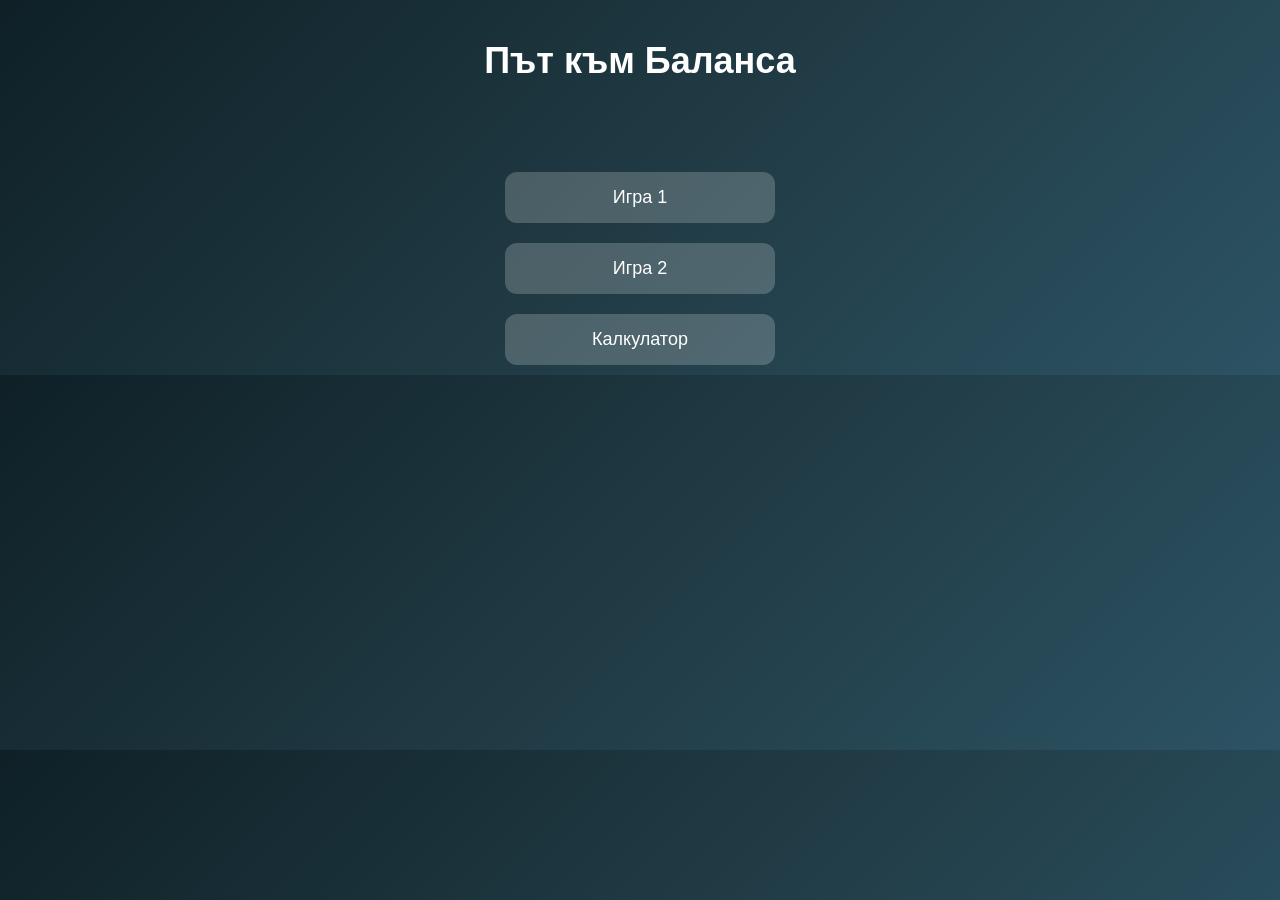
<file: index.html>
<!DOCTYPE html>
<html lang="bg">
<head>
<meta charset="UTF-8">
<title>Път към Баланса</title>

<style>
body{
  margin:0;
  font-family: Arial, sans-serif;
  background: linear-gradient(135deg,#0f2027,#203a43,#2c5364);
  color:white;
}

header{
  text-align:center;
  padding:40px 20px;
}

h1{
  margin:0;
  font-size:36px;
}

.menu{
  display:flex;
  flex-direction:column;
  align-items:center;
  margin-top:40px;
}

a.button{
  display:block;
  width:240px;
  padding:15px;
  margin:10px 0;
  text-align:center;
  background:rgba(255,255,255,0.2);
  color:white;
  text-decoration:none;
  border-radius:12px;
  font-size:18px;
  transition:0.2s;
}

a.button:hover{
  background:rgba(255,255,255,0.35);
  transform:scale(1.05);
}
</style>

</head>

<body>

<header>
  <h1>Път към Баланса</h1>
</header>

<div class="menu">

  <a class="button" href="game1.html">Игра 1</a>

  <a class="button" href="game2.html">Игра 2</a>

  <a class="button" href="kalkulator-zona.html">Калкулатор</a>

</div>

</body>
</html>
</file>
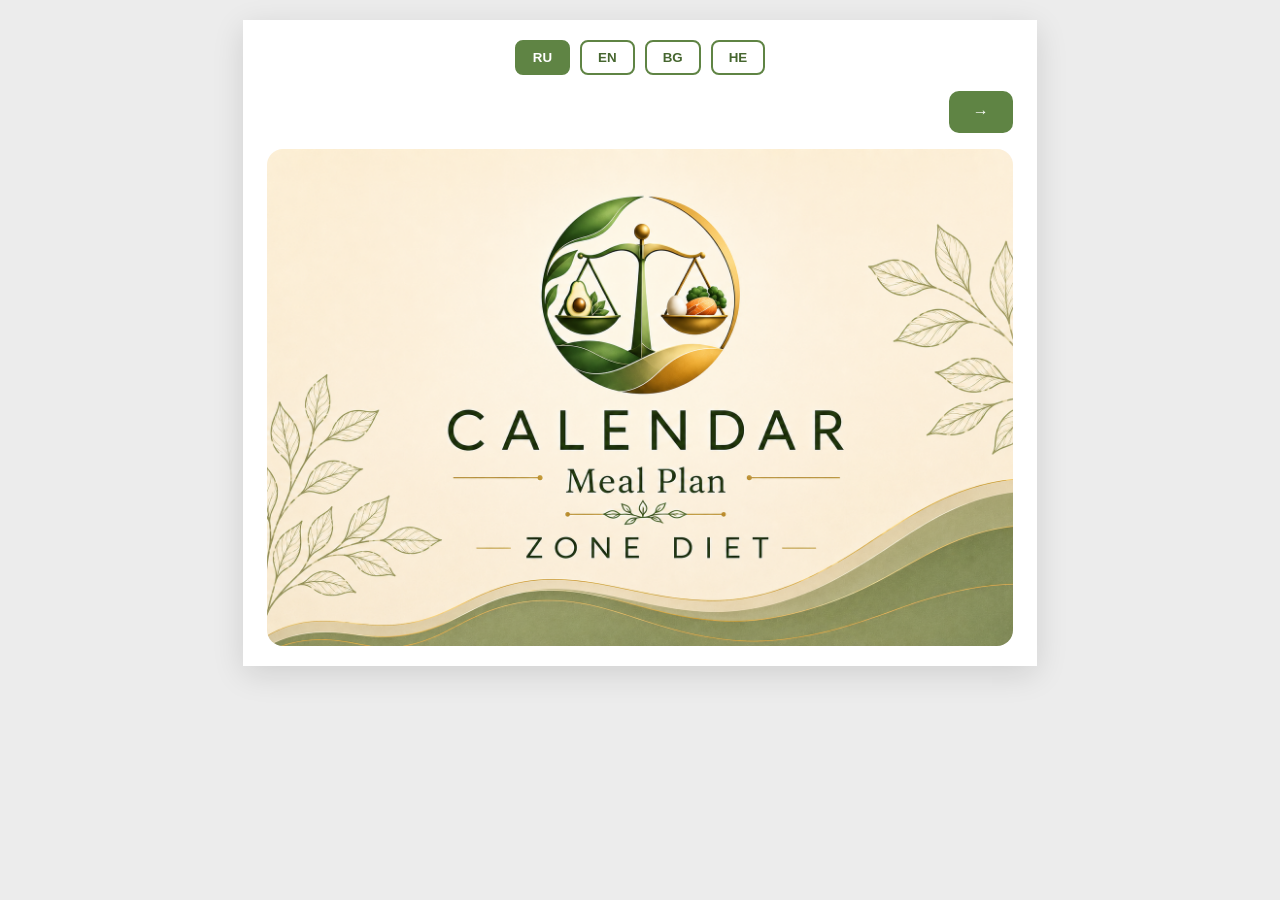
<file: calendar-4lang/index.html>
<!DOCTYPE html>
<html lang="ru">
<head>
    <meta charset="UTF-8">
    <meta name="viewport" content="width=device-width, initial-scale=1.0">
    <title>Меню на неделю</title>
    <link rel="stylesheet" href="style.css">
</head>
<body>
<div class="page">
    <div class="lang-switch">
        <button class="lang-btn active" data-lang="ru">RU</button>
        <button class="lang-btn" data-lang="en">EN</button>
        <button class="lang-btn" data-lang="bg">BG</button>
        <button class="lang-btn" data-lang="he">HE</button>
    </div>
    <nav class="day-navigation">
        <button id="prevDay"></button>
        <button id="homeBtn"></button>
        <button id="nextDay"></button>
    </nav>
    <div id="dayContainer"></div>
</div>
<script src="data.js"></script>
<script src="app.js"></script>
</body>
</html>
</file>
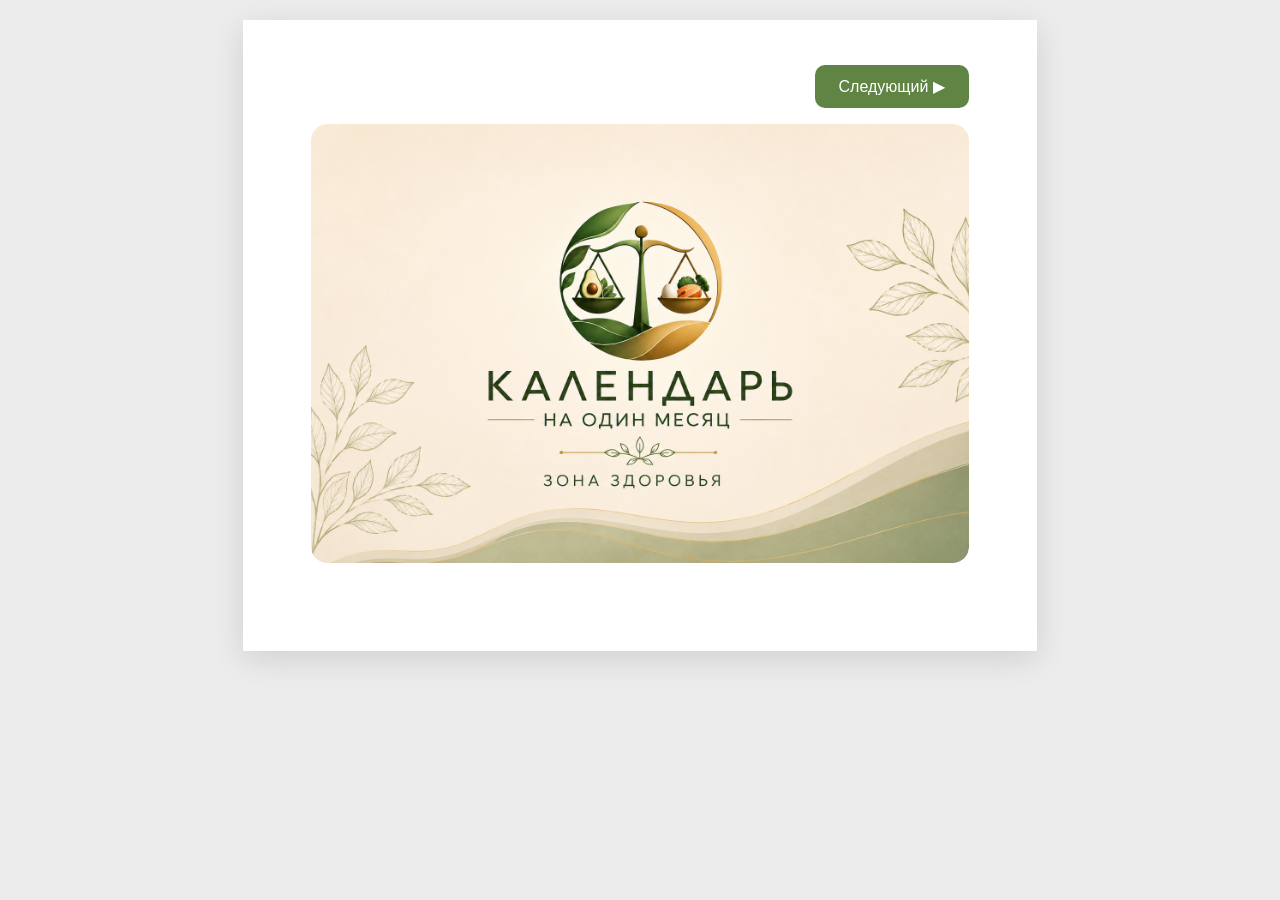
<file: calendar/index.html>
<!DOCTYPE html>
<html lang="ru">
<head>
    <meta charset="UTF-8">
    <meta name="viewport" content="width=device-width, initial-scale=1.0">
    <title>Месячный календарь</title>
    <link rel="stylesheet" href="style.css">
</head>
<body>
<div class="page">
    <header class="page-header">
        <div class="month" id="month"></div>
        <div class="day-number" id="dayNumber"></div>
        <div class="weekday" id="weekday"></div>
    </header>
    <nav class="day-navigation">
        <button id="prevDay">◀ Предыдущий</button>
        <button id="homeBtn">🏠 Меню</button>
        <button id="nextDay">Следующий ▶</button>
    </nav>
    <main id="meals">
    </main>
</div>
<script src="data.js"></script>
<script src="app.js"></script>
</body>
</html>
</file>
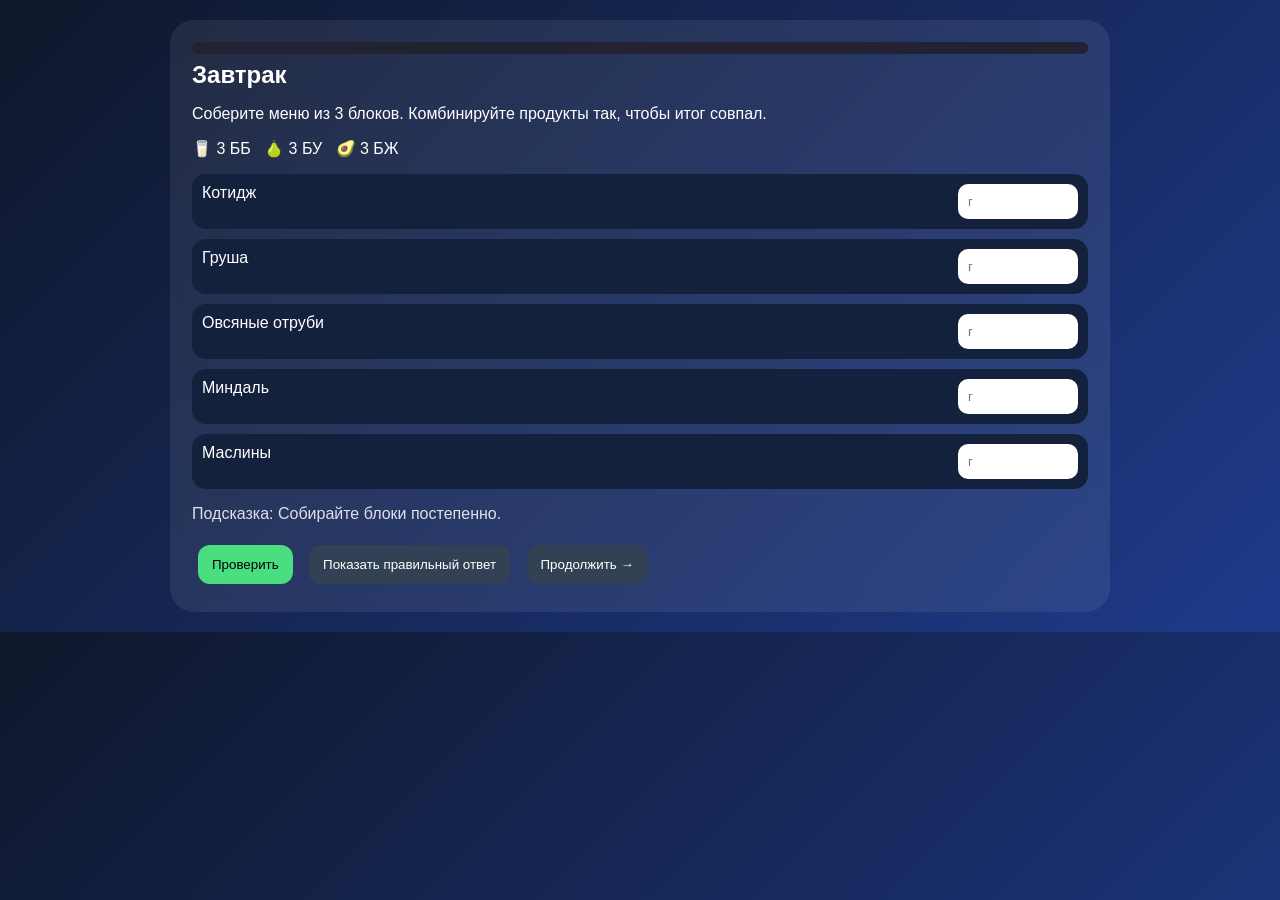
<file: game2.html>
<!DOCTYPE html>
<html lang="ru">
<head>
<meta charset="utf-8">
<meta name="viewport" content="width=device-width,initial-scale=1">
<title>Собери меню — Блоки питания</title>
<style>
*{box-sizing:border-box}
body{margin:0;font-family:Arial,sans-serif;background:linear-gradient(135deg,#0f172a,#1e3a8a);color:#fff}
.wrap{max-width:980px;margin:auto;padding:20px}
.card{background:rgba(255,255,255,.08);padding:22px;border-radius:24px;backdrop-filter:blur(12px)}
h1,h2{margin:.3em 0}
.progress{height:12px;background:#223;border-radius:999px;overflow:hidden}
.progress>div{height:100%;background:linear-gradient(90deg,#60a5fa,#4ade80);transition:.4s}
.row{display:flex;justify-content:space-between;gap:10px;background:#14213d;padding:10px;border-radius:14px;margin:10px 0}
input{width:120px;padding:10px;border:none;border-radius:10px}
button{padding:12px 14px;border:none;border-radius:12px;margin:6px;cursor:pointer}
.primary{background:#4ade80}
.secondary{background:#334155;color:#fff}
.small{opacity:.85}
.good{color:#4ade80}
.bad{color:#fb7185}
@media(max-width:700px){.row{flex-direction:column}input{width:100%}}
</style>
</head>
<body>
<div class="wrap"><div class="card" id="app"></div></div>
<script>
const slides=[
{title:"Завтрак",blocks:3,answer:{"Котидж":168,"Груша":150,"Овсяные отруби":19,"Миндаль":5,"Маслины":20},hint:"Собирайте блоки постепенно."},
{title:"Перекус",blocks:2,answer:{"Яичные белки":132,"Клубника":280,"Авокадо":20},hint:"Авокадо помогает с жирами."},
{title:"Обед",blocks:5,answer:{"Индейка":150,"Яблоко":300,"Салат":600,"Авокадо":20,"Миндаль":15},hint:"Не опирайтесь на один продукт."},
{title:"Перекус",blocks:3,answer:{"Йогурт":300,"Банан":180,"Смородина":120,"Маслины":30},hint:"Смотрите на баланс."},
{title:"Ужин",blocks:4,answer:{"Лосось":168,"Брокколи на пару":300,"Нут варёный":135,"Авокадо":40},hint:"Комбинируйте продукты."}
];
let idx=0;
function render(){
 const app=document.getElementById("app");
 if(idx>=slides.length){
   app.innerHTML=`<h1>🎉 Поздравляем!</h1>
   <p>Спасибо за игру!</p>
   <p>Вы дошли до конца и потренировали расчёт блоков и комбинации продуктов.</p>
   <button class="primary" onclick="idx=0;render()">Играть снова</button>`;
   return;
 }
 const s=slides[idx];
 app.innerHTML=`
 <div class="progress"><div style="width:${idx/slides.length*100}%"></div></div>
 <h2>${s.title}</h2>
 <p>Соберите меню из ${s.blocks} блоков. Комбинируйте продукты так, чтобы итог совпал.</p>
 <p>🥛 ${s.blocks} ББ &nbsp; 🍐 ${s.blocks} БУ &nbsp; 🥑 ${s.blocks} БЖ</p>
 ${Object.keys(s.answer).map(p=>`<div class=row><span>${p}</span><input data-n="${p}" type=number placeholder="г"></div>`).join("")}
 <div id=live class=small></div>
 <p class=small>Подсказка: ${s.hint}</p>
 <button class=primary onclick="check()">Проверить</button>
 <button class=secondary onclick="showAnswer()">Показать правильный ответ</button>
 <button class=secondary onclick="idx++;render()">Продолжить →</button>
 <div id=result></div>`;
 document.querySelectorAll("input").forEach(i=>i.oninput=update);
}
function update(){
 let t=slides[idx].blocks;
 let filled=[...document.querySelectorAll("input")].filter(i=>+i.value>0).length;
 let val=Math.min(filled,t);
 live.innerHTML=`Белки ${"█".repeat(val)}${"░".repeat(Math.max(0,t-val))} ${val}/${t}<br>
 Углеводы ${"█".repeat(val)}${"░".repeat(Math.max(0,t-val))} ${val}/${t}<br>
 Жиры ${"█".repeat(val)}${"░".repeat(Math.max(0,t-val))} ${val}/${t}`;
}
function check(){
 const s=slides[idx];
 let ok=true;
 [...document.querySelectorAll("input")].forEach(i=>{
   if(Math.abs((+i.value||0)-s.answer[i.dataset.n])>5) ok=false;
 });
 result.innerHTML=ok?
 `<h2 class=good>✅ Верно</h2><p>Отличная работа!</p>`:
 `<h2 class=bad>❌ Есть ошибки</h2>`;
}
function showAnswer(){
 result.innerHTML="<b>Правильный пример:</b><br>"+Object.entries(slides[idx].answer).map(v=>v[0]+" — "+v[1]+" г").join("<br>");
}
render();
</script>
</body>
</html>
</file>
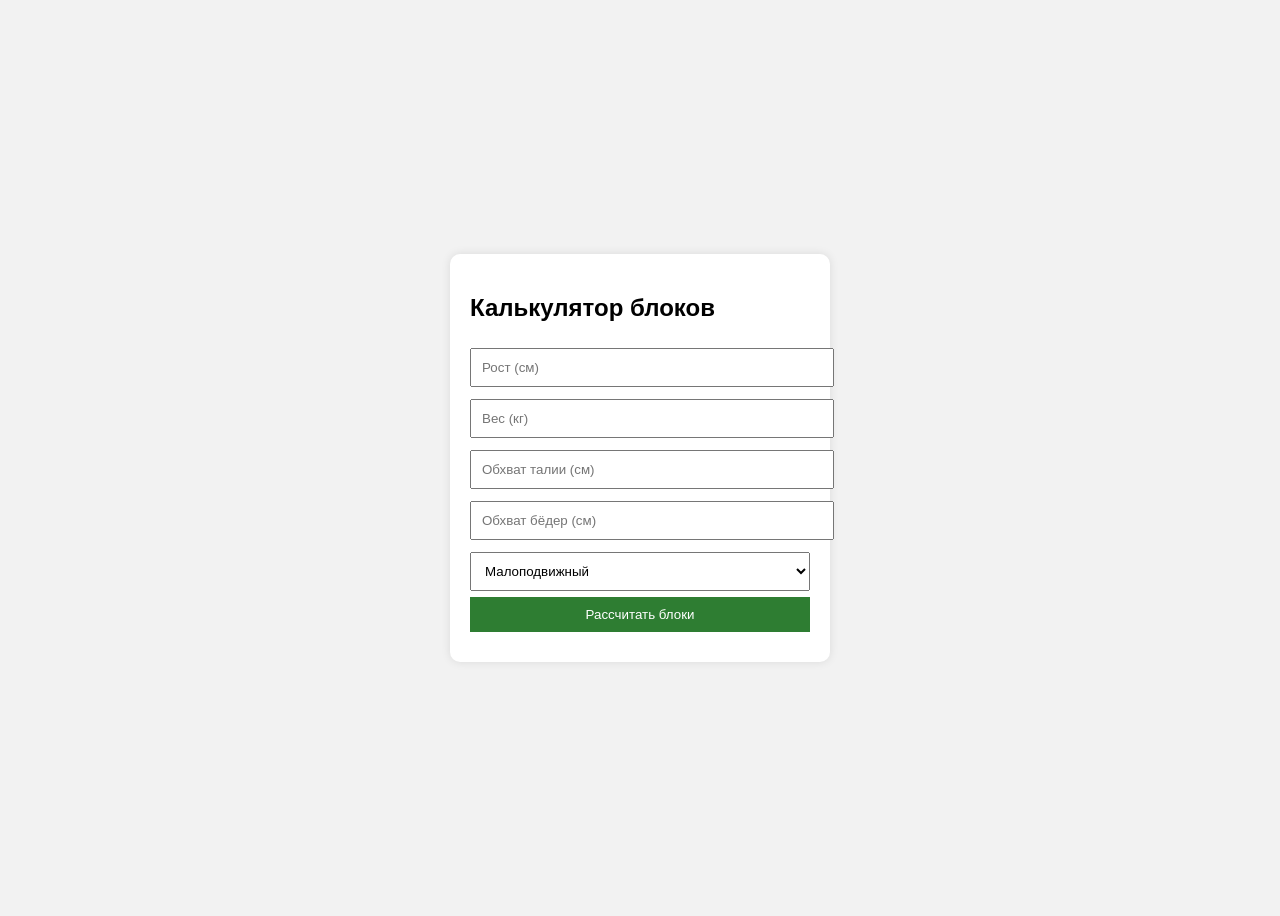
<file: kalkulator-zona.html>
<!DOCTYPE html>
<html lang="ru">
<head>
  <meta charset="UTF-8">
  <title>Калькулятор - Путь к Балансу</title>
  <style>
    body {
      font-family: Arial;
      background: #f2f2f2;
      display: flex;
      justify-content: center;
      align-items: center;
      height: 100vh;
    }
    .box {
      background: white;
      padding: 20px;
      border-radius: 10px;
      width: 340px;
      box-shadow: 0 0 10px rgba(0,0,0,0.1);
    }
    input, select {
      width: 100%;
      padding: 10px;
      margin: 6px 0;
    }
    button {
      width: 100%;
      padding: 10px;
      background: #2e7d32;
      color: white;
      border: none;
      cursor: pointer;
    }
    .result {
      margin-top: 10px;
      font-weight: bold;
      font-size: 18px;
    }
  </style>
</head>
<body>

<div class="box">
  <h2>Калькулятор блоков</h2>

  <input id="height" placeholder="Рост (см)">
  <input id="weight" placeholder="Вес (кг)">
  <input id="waist" placeholder="Обхват талии (см)">
  <input id="hip" placeholder="Обхват бёдер (см)">

  <select id="activity">
    <option value="1">Малоподвижный</option>
    <option value="1.2">Лёгкая активность</option>
    <option value="1.5">Активный</option>
  </select>

  <button onclick="calc()">Рассчитать блоки</button>

  <div class="result" id="result"></div>
</div>

<script>
function calc() {
  let h = Number(document.getElementById('height').value);
  let w = Number(document.getElementById('weight').value);
  let waist = Number(document.getElementById('waist').value);
  let hip = Number(document.getElementById('hip').value);
  let act = Number(document.getElementById('activity').value);

  let base = (w * 0.1) + (h / 100);
  let shape = (hip - waist) / 25;
  let blocks = Math.round((base + shape) * act);

  if (blocks < 1) blocks = 1;

  document.getElementById('result').innerText =
    "Блоки в день: " + blocks;
}
</script>

</body>
</html>
</file>
<file: calendar-4lang/style.css>
*{ margin:0; padding:0; box-sizing:border-box; }
body{
    background:#ececec;
    font-family:"Segoe UI", Arial, sans-serif;
    display:flex;
    justify-content:center;
    padding:20px;
}
.page{
    width:210mm;
    max-width:100%;
    background:white;
    padding:20px 24px;
    box-shadow:0 8px 30px rgba(0,0,0,.12);
}
.lang-switch{
    display:flex;
    justify-content:center;
    gap:10px;
    margin-bottom:16px;
}
.lang-btn{
    background:white;
    border:2px solid #5f8444;
    color:#46662f;
    border-radius:8px;
    padding:8px 16px;
    cursor:pointer;
    font-weight:600;
}
.lang-btn.active{
    background:#5f8444;
    color:white;
}
.day-navigation{
    display:flex;
    justify-content:space-between;
    margin-bottom:16px;
}
.day-navigation button{
    background:#5f8444;
    color:white;
    border:none;
    border-radius:10px;
    padding:12px 24px;
    font-size:16px;
    cursor:pointer;
}
.weekday-title{
    text-align:center;
    font-size:36px;
    color:#56753f;
}
.week-title{
    text-align:center;
    color:#888;
    margin-bottom:20px;
}
.day-photo{
    margin-bottom:20px;
}
.day-photo img{
    width:100%;
    border-radius:16px;
    display:block;
}
.meal-block{
    margin-bottom:16px;
    border-radius:14px;
    overflow:hidden;
    border:1px solid #ddd;
}
.meal-block h3{
    background:#6d924d;
    color:white;
    padding:10px 16px;
}
.meal-block ul{
    list-style:none;
    padding:14px 16px;
}
.meal-block li{
    padding:4px 0;
    line-height:1.5;
}
[dir="rtl"] .meal-block ul,
[dir="rtl"] .day-navigation{
    direction:rtl;
}

/* Страница за избор на седмица */
.week-menu{
    text-align:center;
    padding:70px 30px;
    background:linear-gradient(135deg, #faf7f0 0%, #f0ede2 100%);
    border-radius:20px;
    border:1px solid #e2ead8;
}
.week-menu h2{
    font-size:34px;
    color:#55773c;
    font-family:Georgia,serif;
    margin-bottom:8px;
    letter-spacing:1px;
}
.week-buttons{
    display:grid;
    grid-template-columns:1fr 1fr;
    gap:22px;
    max-width:520px;
    margin:30px auto 0 auto;
}
.week-buttons button{
    background:white;
    color:#46662f;
    border:2px solid #5f8444;
    border-radius:16px;
    padding:28px 20px;
    font-size:22px;
    font-weight:600;
    cursor:pointer;
    transition:.25s;
    box-shadow:0 4px 14px rgba(0,0,0,.06);
}
.week-buttons button:hover{
    background:#5f8444;
    color:white;
    transform:translateY(-3px);
    box-shadow:0 8px 20px rgba(0,0,0,.15);
}

/* Корица */
.cover-photo{
    margin-bottom:0;
}
.cover-photo img{
    width:100%;
    border-radius:16px;
    display:block;
}
</file>
<file: calendar/style.css>
/* ==========================
   MONTHLY CALENDAR MASTER
   Version 0.1
========================== */
*{
    margin:0;
    padding:0;
    box-sizing:border-box;
}
body{
    background:#ececec;
    font-family:
        "Segoe UI",
        Arial,
        sans-serif;
    color:#222;
    display:flex;
    justify-content:center;
    padding:20px;
}
/* PAGE */
.page{
    width:210mm;
    max-width:100%;
    background:white;
    padding:12mm 18mm 18mm 18mm;
    box-shadow:0 8px 30px rgba(0,0,0,.12);
}
/* HEADER */
.page-header{
    display:none;
}
.month{
    font-size:18px;
    letter-spacing:3px;
    color:#888;
    margin-bottom:10px;
}
.day-number{
    font-size:72px;
    font-weight:700;
    line-height:1;
}
.weekday{
    font-size:26px;
    letter-spacing:2px;
    margin-top:12px;
    font-weight:600;
}
#meals{
    display:grid;
    grid-template-columns:1fr;
    gap:18px;
}
.meal-card{
    border:1px solid #dddddd;
    border-radius:14px;
    overflow:hidden;
    background:white;
}
.meal-image{
    width:100%;
    height:220px;
    background:#efefef;
    display:flex;
    align-items:center;
    justify-content:center;
    color:#999;
    font-size:18px;
}
.meal-content{
    padding:18px;
}
.meal-title{
    font-size:22px;
    font-weight:700;
    margin-bottom:12px;
}
.products{
    margin-bottom:14px;
    line-height:1.6;
}
.recipe{
    line-height:1.6;
    color:#444;
}
.balance{
    margin-top:18px;
    font-weight:700;
    color:#4f7f37;
}
.hero{
    text-align:center;
    margin-bottom:35px;
}
.hero h1{
    font-size:44px;
    color:#55773c;
    font-family:Georgia,serif;
}
.subtitle{
    margin-top:10px;
    color:#888;
    font-size:18px;
}
/* NAVIGATION */
.day-navigation{
    display:flex;
    justify-content:space-between;
    align-items:center;
    margin-bottom:16px;
}
.day-navigation button{
    background:#5f8444;
    color:white;
    border:none;
    border-radius:10px;
    padding:12px 24px;
    font-size:16px;
    cursor:pointer;
    transition:.2s;
}
.day-navigation button:hover{
    background:#46662f;
}
.day-title{
    text-align:center;
}
#month{
    font-size:18px;
    letter-spacing:2px;
    color:#888;
}
#dayNumber{
    font-size:64px;
    font-weight:bold;
    line-height:1;
}
#weekday{
    margin-top:8px;
    font-size:26px;
    color:#56753f;
    font-weight:bold;
}
/* IMAGE */
.day-photo{
    width:100%;
    border-radius:16px;
    margin-bottom:20px;
    margin-top:0;
    overflow:hidden;
    position:relative;
}
.day-photo img{
    width:100%;
    height:auto;
    display:block;
    border-radius:16px;
}
.meal-title{
    background:#6d924d;
    color:white;
    padding:14px 18px;
    font-size:22px;
    margin:0;
}
.products{
    padding:18px;
    line-height:1.8;
}
.balance{
    background:#f4f8ef;
    padding:15px 18px;
    color:#55773c;
    font-weight:bold;
    border-top:1px solid #e2ead8;
}
footer{
    margin-top:40px;
    text-align:center;
    color:#999;
    font-size:14px;
}
.day-photo::before,
.day-photo::after{
    content:"";
    position:absolute;
    top:0;
    width:23%;
    height:10.5%;
    background:white;
    z-index:2;
}
.day-photo::before{
    left:0;
}
.day-photo::after{
    right:0;
}
body.cover-page .day-photo::before,
body.cover-page .day-photo::after{
    display:none;
}

/* Страница "Выберите неделю" */
.week-menu{
    text-align:center;
    padding:70px 30px;
    background:linear-gradient(135deg, #faf7f0 0%, #f0ede2 100%);
    border-radius:20px;
    border:1px solid #e2ead8;
}
.week-menu h2{
    font-size:34px;
    color:#55773c;
    font-family:Georgia,serif;
    margin-bottom:8px;
    letter-spacing:1px;
}
.week-menu h2::after{
    content:"";
    display:block;
    width:80px;
    height:2px;
    background:#c9a35a;
    margin:18px auto 40px auto;
}
.week-buttons{
    display:grid;
    grid-template-columns:1fr 1fr;
    gap:22px;
    max-width:520px;
    margin:0 auto;
}
.week-buttons button{
    background:white;
    color:#46662f;
    border:2px solid #5f8444;
    border-radius:16px;
    padding:28px 20px;
    font-size:22px;
    font-weight:600;
    cursor:pointer;
    transition:.25s;
    box-shadow:0 4px 14px rgba(0,0,0,.06);
    position:relative;
}
.week-buttons button::before{
    content:"🌿";
    display:block;
    font-size:24px;
    margin-bottom:8px;
}
.week-buttons button:hover{
    background:#5f8444;
    color:white;
    transform:translateY(-3px);
    box-shadow:0 8px 20px rgba(0,0,0,.15);
}
</file>
